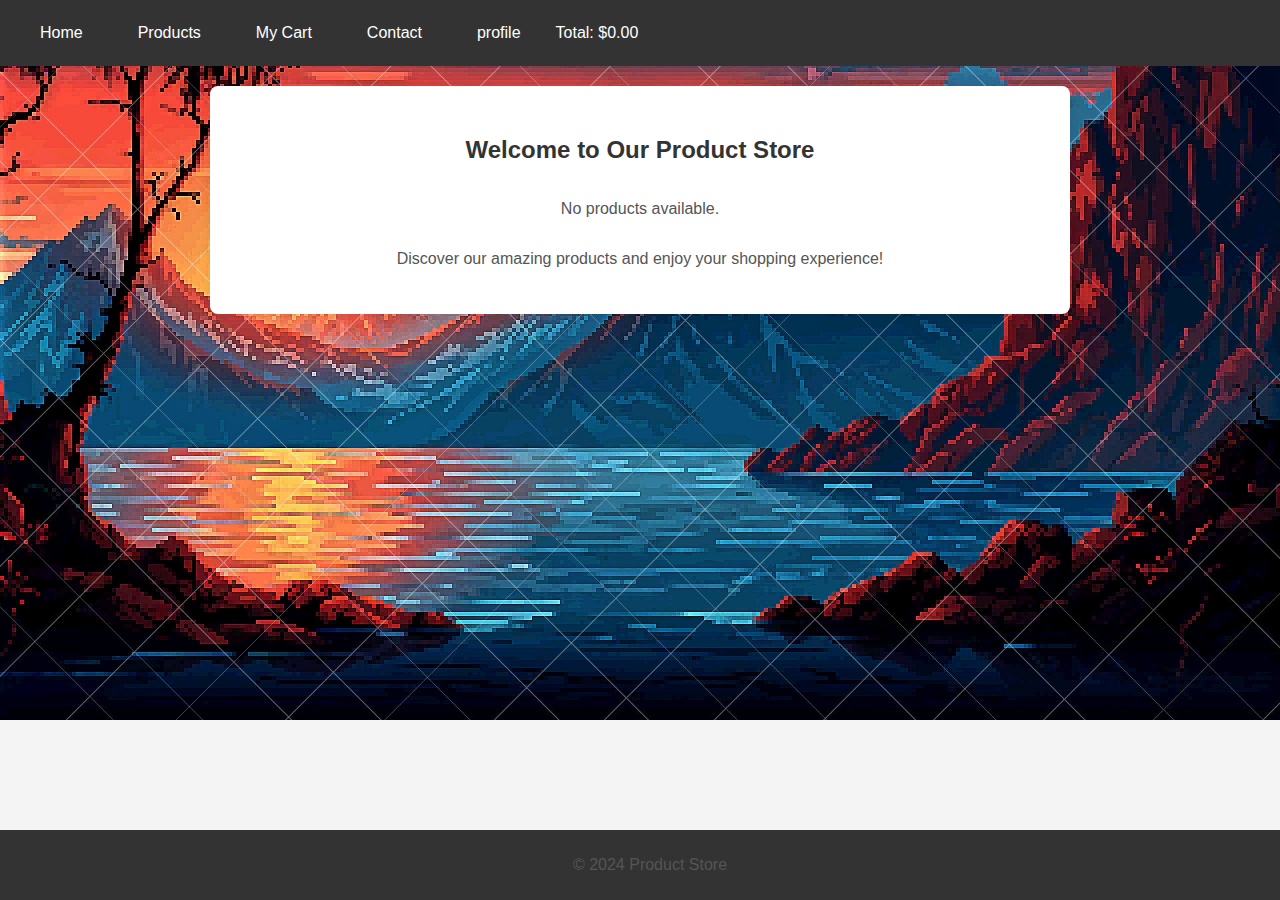
<file: index.html>
<!DOCTYPE html>
<html lang="en">
<head>
    <meta charset="UTF-8">
    <meta name="viewport" content="width=device-width, initial-scale=1.0">
    <title>Product Store</title>
    <link rel="stylesheet" href="styles.css">
</head>
<body>
    <div id="header"></div>

    <section id="home">
        <h2>Welcome to Our Product Store</h2>
        <div id="home-products" class="product-list"></div>
        <p>Discover our amazing products and enjoy your shopping experience!</p>
    </section>

    <footer>
        <p>&copy; 2024 Product Store</p>
    </footer>

    <script>
        // Fetch the header HTML
        fetch('header.html')
            .then(response => response.text())
            .then(data => {
                document.getElementById('header').innerHTML = data;
                displayRandomProducts();
            });

        // Function to display 5 random products
        function displayRandomProducts() {
            const productContainer = document.getElementById('home-products');
            const products = JSON.parse(localStorage.getItem('products')) || [];

            if (products.length === 0) {
                productContainer.innerHTML = '<p>No products available.</p>';
                return;
            }

            // Shuffle products and get the first 5
            const shuffled = products.sort(() => 0.5 - Math.random());
            const selectedProducts = shuffled.slice(0, 5);

            selectedProducts.forEach(product => {
                const productElement = document.createElement('div');
                productElement.classList.add('product');
                productElement.innerHTML = `
                    <img src="${product.photo}" alt="${product.name}">
                    <h3>${product.name}</h3>
                    <p>$${product.price.toFixed(2)}</p>
                    <p>Type: ${product.type}</p>
                    <p>Place: ${product.place}</p>
                    <button data-name="${product.name}" data-price="${product.price}" data-photo="${product.photo}" data-type="${product.type}" data-place="${product.place}">Add to Cart</button>
                `;
                productContainer.appendChild(productElement);
            });
        }
    </script>
    <script src="script.js"></script>
</body>
</html>
</file>
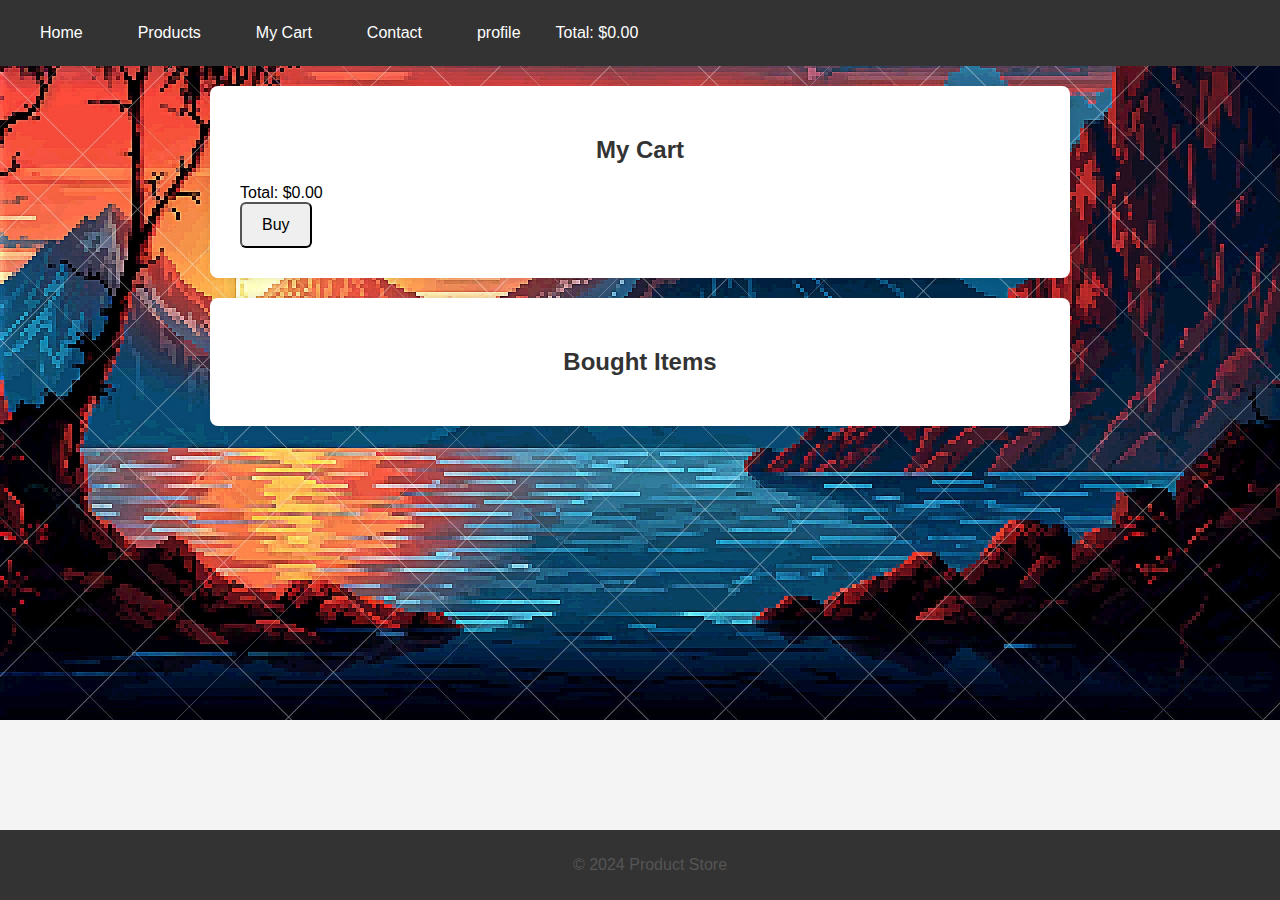
<file: cart.html>
<!DOCTYPE html>
<html lang="en">
<head>
    <meta charset="UTF-8">
    <meta name="viewport" content="width=device-width, initial-scale=1.0">
    <title>My Cart - Product Store</title>
    <link rel="stylesheet" href="styles.css">
</head>
<body>
    <div id="header"></div>

    <section id="cart">
        <h2>My Cart</h2>
        <div class="cart-items"></div>
        <div class="total">Total: <span id="total-price">$0.00</span></div>
        <button id="buy-btn">Buy</button>
    </section>

    <section id="bought-items">
        <h2>Bought Items</h2>
        <div class="bought-items-list"></div>
    </section>

    <footer>
        <p>&copy; 2024 Product Store</p>
    </footer>

    <!-- Modal Popup -->
    <div id="buy-modal" class="modal hidden">
        <div class="modal-content">
            <span class="close-btn">&times;</span>
            <h2>Buy Items</h2>
            <form id="buy-form">
                <label for="payment-method">Payment Method:</label>
                <select id="payment-method" required>
                    <option value="paypal">PayPal</option>
                    <option value="cash">Cash</option>
                    <option value="credit-card">Credit Card</option>
                </select>
                <label for="country">Country:</label>
                <select id="country" required>
                    <!-- Country options will be populated by JavaScript -->
                </select>
                <label for="phone">Phone Number:</label>
                <input type="text" id="phone" required>
                <button type="submit">Confirm</button>
            </form>
        </div>
    </div>

    <script>
        fetch('header.html')
            .then(response => response.text())
            .then(data => {
                document.getElementById('header').innerHTML = data;
            });

        const countries = [
            "Afghanistan", "Albania", "Algeria", "Andorra", "Angola", "Antigua and Barbuda", "Argentina",
            "Armenia", "Australia", "Austria", "Azerbaijan", "Bahamas", "Bahrain", "Bangladesh", "Barbados",
            "Belarus", "Belgium", "Belize", "Benin", "Bhutan", "Bolivia", "Bosnia and Herzegovina", "Botswana",
            "Brazil", "Brunei", "Bulgaria", "Burkina Faso", "Burundi", "Cabo Verde", "Cambodia", "Cameroon",
            "Canada", "Central African Republic", "Chad", "Chile", "China", "Colombia", "Comoros", "Congo",
            "Costa Rica", "Croatia", "Cuba", "Cyprus", "Czech Republic", "Denmark", "Djibouti", "Dominica",
            "Dominican Republic", "Ecuador", "Egypt", "El Salvador", "Equatorial Guinea", "Eritrea", "Estonia",
            "Eswatini", "Ethiopia", "Fiji", "Finland", "France", "Gabon", "Gambia", "Georgia", "Germany", "Ghana",
            "Greece", "Grenada", "Guatemala", "Guinea", "Guinea-Bissau", "Guyana", "Haiti", "Honduras", "Hungary",
            "Iceland", "India", "Indonesia", "Iran", "Iraq", "Ireland", "Israel", "Italy", "Jamaica", "Japan",
            "Jordan", "Kazakhstan", "Kenya", "Kiribati", "Korea (North)", "Korea (South)", "Kuwait", "Kyrgyzstan",
            "Laos", "Latvia", "Lebanon", "Lesotho", "Liberia", "Libya", "Liechtenstein", "Lithuania", "Luxembourg",
            "Madagascar", "Malawi", "Malaysia", "Maldives", "Mali", "Malta", "Marshall Islands", "Mauritania",
            "Mauritius", "Mexico", "Micronesia", "Moldova", "Monaco", "Mongolia", "Montenegro", "Morocco",
            "Mozambique", "Myanmar", "Namibia", "Nauru", "Nepal", "Netherlands", "New Zealand", "Nicaragua",
            "Niger", "Nigeria", "North Macedonia", "Norway", "Oman", "Pakistan", "Palau", "Palestine", "Panama",
            "Papua New Guinea", "Paraguay", "Peru", "Philippines", "Poland", "Portugal", "Qatar", "Romania",
            "Russia", "Rwanda", "Saint Kitts and Nevis", "Saint Lucia", "Saint Vincent and the Grenadines", "Samoa",
            "San Marino", "Sao Tome and Principe", "Saudi Arabia", "Senegal", "Serbia", "Seychelles", "Sierra Leone",
            "Singapore", "Slovakia", "Slovenia", "Solomon Islands", "Somalia", "South Africa", "South Sudan", "Spain",
            "Sri Lanka", "Sudan", "Suriname", "Sweden", "Switzerland", "Syria", "Taiwan", "Tajikistan", "Tanzania",
            "Thailand", "Timor-Leste", "Togo", "Tonga", "Trinidad and Tobago", "Tunisia", "Turkey", "Turkmenistan",
            "Tuvalu", "Uganda", "Ukraine", "United Arab Emirates", "United Kingdom", "United States", "Uruguay",
            "Uzbekistan", "Vanuatu", "Vatican City", "Venezuela", "Vietnam", "Yemen", "Zambia", "Zimbabwe"
        ];

        document.addEventListener('DOMContentLoaded', function() {
            const cartItemsContainer = document.querySelector('.cart-items');
            const boughtItemsContainer = document.querySelector('.bought-items-list');
            const buyButton = document.getElementById('buy-btn');
            const buyModal = document.getElementById('buy-modal');
            const closeModalButton = document.querySelector('.close-btn');
            const buyForm = document.getElementById('buy-form');
            const totalElement = document.getElementById('total-price');
            const countrySelect = document.getElementById('country');

            countries.forEach(country => {
                const option = document.createElement('option');
                option.value = country;
                option.textContent = country;
                countrySelect.appendChild(option);
            });

            let cart = JSON.parse(localStorage.getItem('cart')) || [];
            let boughtItems = JSON.parse(localStorage.getItem('boughtItems')) || [];

            function updateCart() {
                cartItemsContainer.innerHTML = '';
                let totalPrice = 0;

                cart.forEach(item => {
                    totalPrice += item.price;
                    const itemElement = document.createElement('div');
                    itemElement.classList.add('cart-item');
                    itemElement.innerHTML = `
                        <img src="${item.photo}" alt="${item.name}">
                        <h3  class='title-remove' >${item.name}</h3>
                        <p>$${item.price.toFixed(2)}</p>
                        <p>Type: ${item.type}</p>
                        <p>Place: ${item.place}</p>
                        <button class="remove-item-btn" data-name="${item.name}">Remove</button>
                    `;
                    cartItemsContainer.appendChild(itemElement);
                });

                totalElement.textContent = `$${totalPrice.toFixed(2)}`;
                updateTotalInNav(totalPrice);

                document.querySelectorAll('.remove-item-btn').forEach(button => {
                    button.addEventListener('click', function() {
                        const itemName = this.getAttribute('data-name');
                        removeFromCart(itemName);
                    });
                });
            }

            function updateTotalInNav(totalPrice) {
                const totalNavElement = document.querySelector('.total-price');
                totalNavElement.textContent = `$${totalPrice.toFixed(2)}`;
            }

            function removeFromCart(itemName) {
                cart = cart.filter(item => item.name !== itemName);
                localStorage.setItem('cart', JSON.stringify(cart));
                updateCart();
            }

            function updateBoughtItems() {
                boughtItemsContainer.innerHTML = '';

                boughtItems.forEach(item => {
                    const itemElement = document.createElement('div');
                    itemElement.classList.add('bought-item');
                    itemElement.innerHTML = `
                        <img src="${item.photo}" alt="${item.name}">
                        <h3>${item.name}</h3>
                        <p>$${item.price.toFixed(2)}</p>
                        <p>Type: ${item.type}</p>
                        <p>Place: ${item.place}</p>
                    `;
                    boughtItemsContainer.appendChild(itemElement);
                });
            }

            buyButton.addEventListener('click', () => {
                buyModal.classList.remove('hidden');
            });

            closeModalButton.addEventListener('click', () => {
                buyModal.classList.add('hidden');
            });

            buyForm.addEventListener('submit', function(event) {
                event.preventDefault();

                const paymentMethod = document.getElementById('payment-method').value;
                const country = document.getElementById('country').value;
                const phone = document.getElementById('phone').value;

                const confirmation = confirm(`Confirm purchase with ${paymentMethod} in ${country}?`);
                if (confirmation) {
                    boughtItems = [...boughtItems, ...cart];
                    localStorage.setItem('boughtItems', JSON.stringify(boughtItems));
                    cart = [];
                    localStorage.setItem('cart', JSON.stringify(cart));
                    updateCart();
                    updateBoughtItems();
                    buyModal.classList.add('hidden');
                    alert('Purchase successful!');
                }
            });

           
        });
    </script>
    <script src="script.js">
        updateCart();
            updateBoughtItems();
    </script>
</body>
</html>
</file>
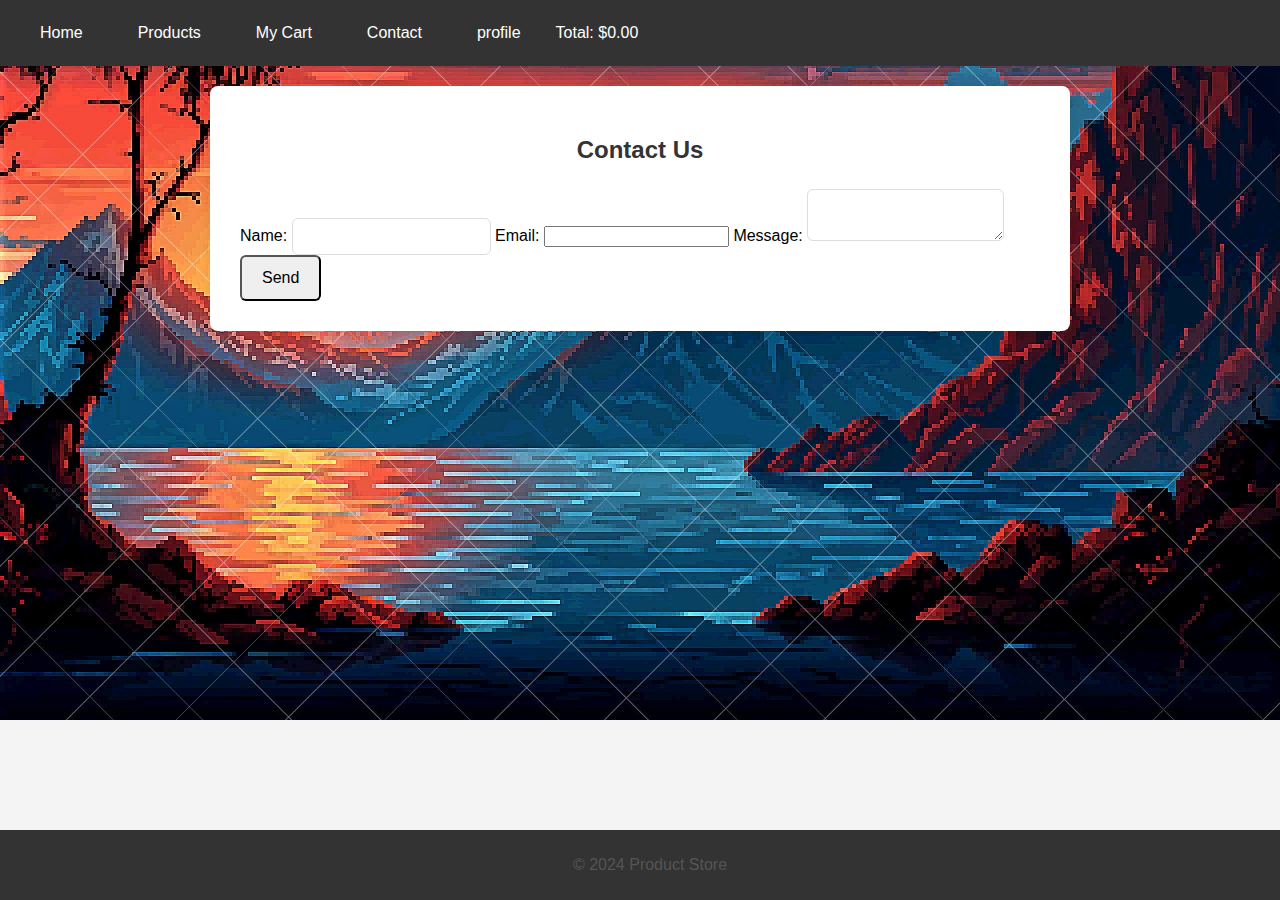
<file: contact.html>
<!DOCTYPE html>
<html lang="en">
<head>
    <meta charset="UTF-8">
    <meta name="viewport" content="width=device-width, initial-scale=1.0">
    <title>Contact - Product Store</title>
    <link rel="stylesheet" href="styles.css">
</head>
<body>
    <div id="header"></div>
    
    <section id="contact">
        <h2>Contact Us</h2>
        <form>
            <label for="name">Name:</label>
            <input type="text" id="name" name="name" required>
            
            <label for="email">Email:</label>
            <input type="email" id="email" name="email" required>
            
            <label for="message">Message:</label>
            <textarea id="message" name="message" required></textarea>
            
            <button type="submit">Send</button>
        </form>
    </section>
    
    <footer>
        <p>&copy; 2024 Product Store</p>
    </footer>
    
    <script>
        fetch('header.html')
            .then(response => response.text())
            .then(data => {
                document.getElementById('header').innerHTML = data;
            });
    </script>
</body>
</html>
</file>
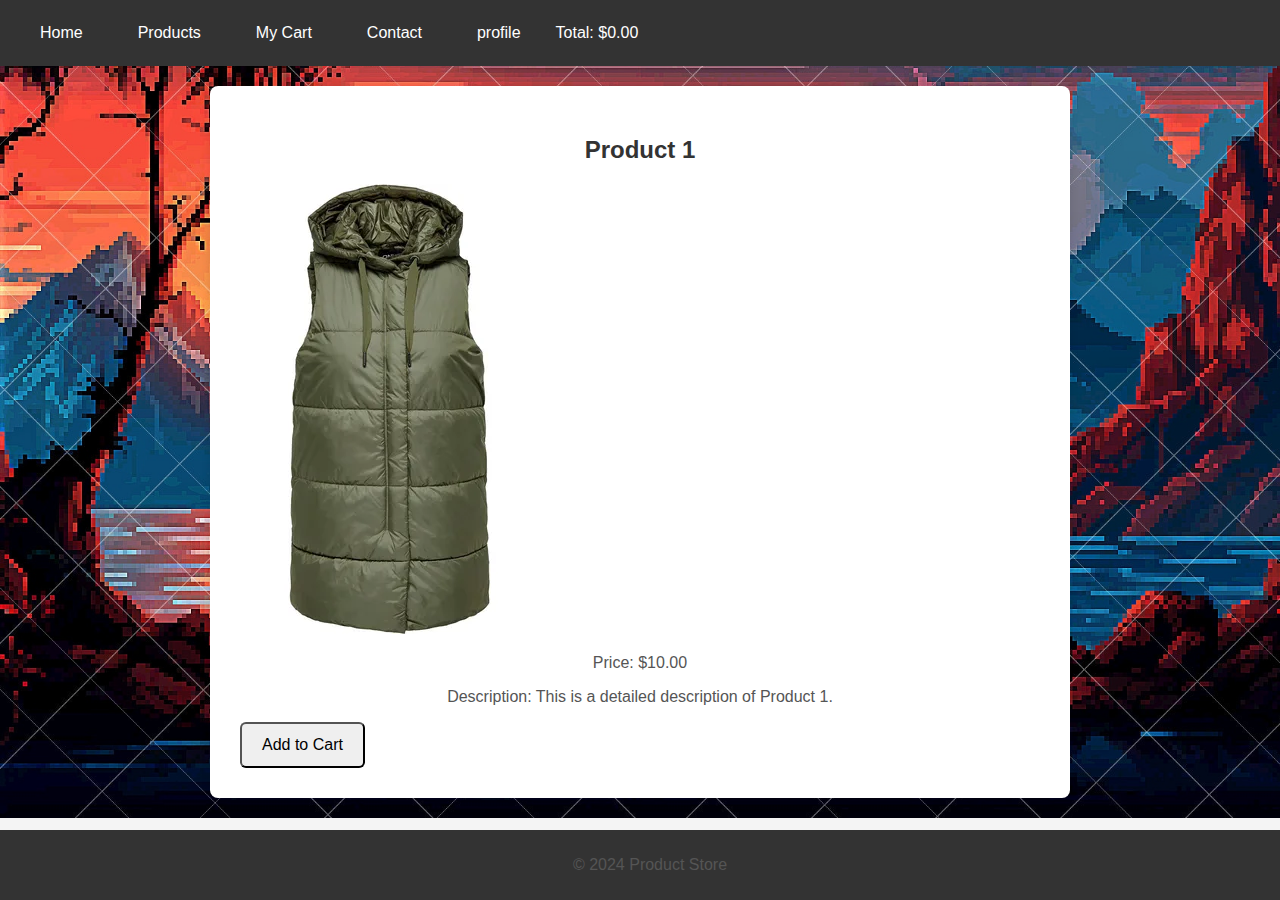
<file: product 1.html>
<!DOCTYPE html>
<html lang="en">
<head>
    <meta charset="UTF-8">
    <meta name="viewport" content="width=device-width, initial-scale=1.0">
    <title>Product 1 - Product Store</title>
    <link rel="stylesheet" href="styles.css">
</head>
<body>
    <div id="header"></div>
    
    <section id="product-detail">
        <h2>Product 1</h2>
        <img src="veste-de-newasta.webp" alt="Product 1">
        <p>Price: $10.00</p>
        <p>Description: This is a detailed description of Product 1.</p>
        <button>Add to Cart</button>
    </section>
    
    <footer>
        <p>&copy; 2024 Product Store</p>
    </footer>
    
    <script>
        fetch('header.html')
            .then(response => response.text())
            .then(data => {
                document.getElementById('header').innerHTML = data;
            });
    </script>
</body>
</html>
</file>
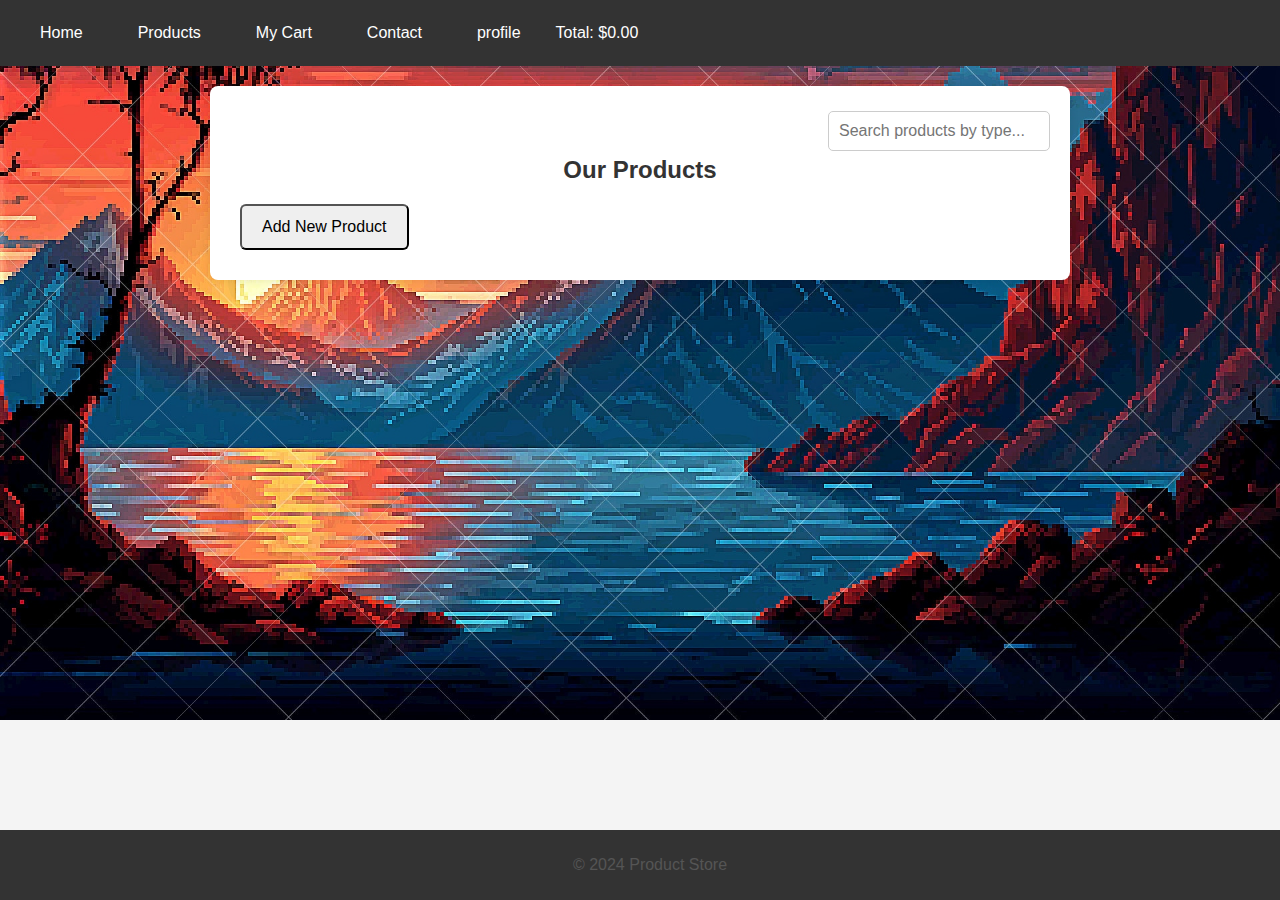
<file: products.html>
<!DOCTYPE html>
<html lang="en">
<head>
    <meta charset="UTF-8">
    <meta name="viewport" content="width=device-width, initial-scale=1.0">
    <title>Products - Product Store</title>
    <link rel="stylesheet" href="styles.css">
</head>
<body>
    <div id="header"></div>

    <section id="products">
        <h2>Our Products</h2>
        <div class="search-container">
            <input type="text" id="search-bar" placeholder="Search products by type...">
        </div>
        <button id="show-add-product-form-btn">Add New Product</button>
        <form id="add-product-form" class="hidden">
            <input type="text" id="product-name" placeholder="Product Name" required>
            <input type="number" id="product-price" placeholder="Product Price" step="0.01" required>
            <input type="file" id="product-photo" accept="image/*" required>
            <input type="text" id="product-type" placeholder="Product Type" required>
            <input type="text" id="product-place" placeholder="Product Place" required>
            <button type="submit">Add Product</button>
        </form>
        <div id="product-list" class="product-list"></div>
    </section>

    <footer>
        <p>&copy; 2024 Product Store</p>
    </footer>

    <script>
        // Fetch the header HTML
        fetch('header.html')
            .then(response => response.text())
            .then(data => {
                document.getElementById('header').innerHTML = data;
                updateTotalPriceInNav(); // Update total price in nav
                displayProducts(); // Display products after header is loaded
            });

        // Event listener for search bar input
        document.getElementById('search-bar').addEventListener('input', function(e) {
            filterProducts(e.target.value.toLowerCase());
        });

        // Show the add product form when the button is clicked
        document.getElementById('show-add-product-form-btn').addEventListener('click', function() {
            const form = document.getElementById('add-product-form');
            form.classList.toggle('hidden');
        });

        // Handle form submission
        document.getElementById('add-product-form').addEventListener('submit', function(e) {
            e.preventDefault();

            const name = document.getElementById('product-name').value;
            const price = parseFloat(document.getElementById('product-price').value);
            const photo = document.getElementById('product-photo').files[0];
            const type = document.getElementById('product-type').value;
            const place = document.getElementById('product-place').value;

            if (!name || isNaN(price) || !photo || !type || !place) {
                alert('Please fill out all fields.');
                return;
            }

            const reader = new FileReader();
            reader.onloadend = function() {
                const product = {
                    name: name,
                    price: price,
                    photo: reader.result, // Use FileReader result for image URL
                    type: type,
                    place: place
                };

                let products = JSON.parse(localStorage.getItem('products')) || [];
                products.push(product);
                localStorage.setItem('products', JSON.stringify(products));

                displayProducts();
                document.getElementById('add-product-form').classList.add('hidden');
                document.getElementById('add-product-form').reset();
            };
            reader.readAsDataURL(photo); // Convert file to base64 URL
        });

        // Display products on the page
        function displayProducts() {
            const productContainer = document.getElementById('product-list');
            productContainer.innerHTML = '';
            let products = JSON.parse(localStorage.getItem('products')) || [];
            products.forEach(product => {
                const productElement = document.createElement('div');
                productElement.classList.add('product');
                productElement.innerHTML = `
                    <img src="${product.photo}" alt="${product.name}">
                    <h3>${product.name}</h3>
                    <p>$${product.price.toFixed(2)}</p>
                    <p>Type: ${product.type}</p>
                    <p>Place: ${product.place}</p>
                    <button class="add-to-cart-btn">Add to Cart</button>
                `;
                productElement.querySelector('.add-to-cart-btn').addEventListener('click', function() {
                    addToCart(product);
                });
                productContainer.appendChild(productElement);
            });
        }

        // Filter products based on search query
        function filterProducts(query) {
            const productElements = document.querySelectorAll('#products .product');
            productElements.forEach(productElement => {
                const productType = productElement.querySelector('p').textContent.toLowerCase();
                if (productType.includes(query)) {
                    productElement.style.display = 'block';
                } else {
                    productElement.style.display = 'none';
                }
            });
        }

        // Placeholder function for adding products to the cart
        function addToCart(product) {
            // Implement your addToCart logic here
        }

        // Function to update total price in navigation
        function updateTotalPriceInNav() {
            const totalPrice = calculateTotalPrice();
            document.querySelector('#header .total-price').textContent = `$${totalPrice.toFixed(2)}`;
        }

        // Function to calculate total price (example implementation)
        function calculateTotalPrice() {
            // Implement your calculation logic here
            return 0; // Placeholder
        }
    </script>
    <script src="script.js"></script>
</body>
</html>
</file>
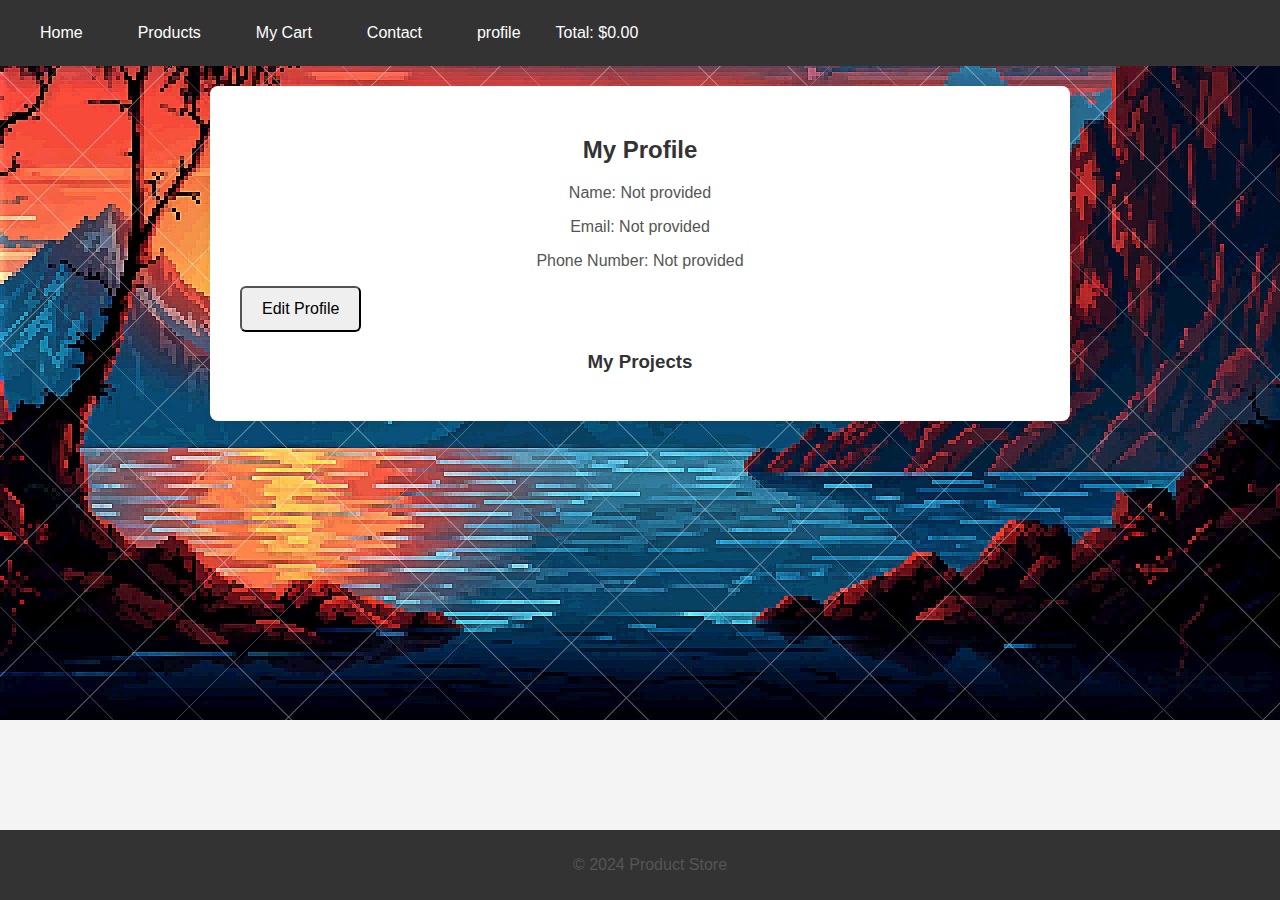
<file: profile.html>
<!DOCTYPE html>
<html lang="en">
<head>
    <meta charset="UTF-8">
    <meta name="viewport" content="width=device-width, initial-scale=1.0">
    <title>Profile - Product Store</title>
    <link rel="stylesheet" href="styles.css">
</head>
<body>
    <div id="header"></div>

    <section id="profile">
        <h2>My Profile</h2>
        
        <!-- Profile Display -->
        <div id="profile-display" class="profile-display">
            <p id="display-name">Name: </p>
            <p id="display-email">Email: </p>
            <p id="display-phone">Phone Number: </p>
            <button id="edit-profile-btn">Edit Profile</button>
        </div>

        <!-- Profile Edit Form -->
        <form id="profile-form" class="hidden">
            <label for="name">Name:</label>
            <input type="text" id="name" placeholder="Your Name" required>

            <label for="email">Email:</label>
            <input type="email" id="email" placeholder="Your Email" required>

            <label for="phone">Phone Number:</label>
            <input type="tel" id="phone" placeholder="Your Phone Number" required>

            <button type="submit">Save Profile</button>
            <button type="button" id="cancel-edit-btn">Cancel</button>
        </form>

        <h3>My Projects</h3>
        <div id="project-list" class="project-list"></div>
    </section>

    <footer>
        <p>&copy; 2024 Product Store</p>
    </footer>

    <script>
        // Fetch the header HTML
        fetch('header.html')
            .then(response => response.text())
            .then(data => {
                document.getElementById('header').innerHTML = data;
                displayProfile();
                displayProjects();
            });

        // Display profile information
        function displayProfile() {
            const profile = JSON.parse(localStorage.getItem('profile')) || {};
            
            document.getElementById('display-name').textContent = `Name: ${profile.name || 'Not provided'}`;
            document.getElementById('display-email').textContent = `Email: ${profile.email || 'Not provided'}`;
            document.getElementById('display-phone').textContent = `Phone Number: ${profile.phone || 'Not provided'}`;

            document.getElementById('edit-profile-btn').addEventListener('click', function() {
                document.getElementById('profile-display').classList.add('hidden');
                document.getElementById('profile-form').classList.remove('hidden');
            });

            document.getElementById('cancel-edit-btn').addEventListener('click', function() {
                document.getElementById('profile-display').classList.remove('hidden');
                document.getElementById('profile-form').classList.add('hidden');
            });

            document.getElementById('profile-form').addEventListener('submit', function(e) {
                e.preventDefault();

                const name = document.getElementById('name').value;
                const email = document.getElementById('email').value;
                const phone = document.getElementById('phone').value;

                if (!name || !email || !phone) {
                    alert('Please fill out all fields.');
                    return;
                }

                const profileData = { name, email, phone };
                localStorage.setItem('profile', JSON.stringify(profileData));
                
                document.getElementById('display-name').textContent = `Name: ${name}`;
                document.getElementById('display-email').textContent = `Email: ${email}`;
                document.getElementById('display-phone').textContent = `Phone Number: ${phone}`;

                document.getElementById('profile-display').classList.remove('hidden');
                document.getElementById('profile-form').classList.add('hidden');
            });
        }

        // Display projects on the profile page
        function displayProjects() {
            const projectContainer = document.getElementById('project-list');
            const projects = JSON.parse(localStorage.getItem('products')) || [];
            
            projectContainer.innerHTML = '';

            projects.forEach((project, index) => {
                const projectElement = document.createElement('div');
                projectElement.classList.add('project');
                projectElement.innerHTML = `

                    <img src="${project.photo}" alt="${project.name}">
                    <h3>${project.name}</h3>
                    <p>$${project.price.toFixed(2)}</p>
                    <p>Type: ${project.type}</p>
                    <p>Place: ${project.place}</p>
                    <button class="delete-project-btn" data-index="${index}">Delete Project</button>
                `;
                projectContainer.appendChild(projectElement);
            });

            // Add event listeners for delete buttons
            document.querySelectorAll('.delete-project-btn').forEach(button => {
                button.addEventListener('click', function() {
                    const index = parseInt(this.getAttribute('data-index'));
                    deleteProject(index);
                });
            });
        }

        // Delete a project
        function deleteProject(index) {
            let projects = JSON.parse(localStorage.getItem('products')) || [];
            projects.splice(index, 1);
            localStorage.setItem('products', JSON.stringify(projects));
            displayProjects(); // Refresh the project list
        }
    </script>
    <script src="script.js"></script>
</body>
</html>
</file>
<file: styles.css>
/* General styles */
body {
    background-image: url('/backround.jpg');
    background-size: cover; /* Ensure background covers the entire viewport */
    background-repeat: no-repeat;
    font-family: Arial, sans-serif;
    font-size: 16px; /* Increased font size for better readability */
    margin: 0;
    padding: 0;
    box-sizing: border-box;
    background-color: #f4f4f4;
}

h1, h2, h3 {
    color: #333;
    text-align: center;
}

p {
    color: #555;
    text-align: center;
}

a {
    text-decoration: none;
    color: #333;
}

/* Navigation styles */
nav {
    background-color: #333;
    color: white;
    display: flex;
    justify-content: space-between;
    align-items: center;
    padding: 10px 20px; /* Adjusted padding for better spacing */
    width: 100%;
}

nav .nav-left {
    flex-grow: 1;
}

nav ul {
    list-style-type: none;
    margin: 0;
    padding: 0;
    display: flex;
    align-items: center;
}

nav ul li {
    margin-right: 15px; /* Adjusted margin for menu items */
}

nav ul li a {
    color: white;
    text-decoration: none;
    padding: 14px 20px;
    display: block;
}

nav ul li a:hover {
    background-color: #555;
}

/* Section styles */
section {
    padding: 30px; /* Increased padding for sections */
    margin: 20px auto;
    max-width: 800px;
    background-color: white;
    border-radius: 8px;
    box-shadow: 0 0 10px rgba(0,0,0,0.1);
}

/* Product styles */
.product {
    border: 1px solid #ddd;
    border-radius: 8px;
    padding: 15px;
    margin: 10px;
    background-color: #fff;
    width: 220px; /* Increased width for better content spacing */
    text-align: center;
    box-shadow: 0 0 10px rgba(0,0,0,0.1);
}

.product img {
    width: 100%;
    height: 200px;
}

.product h3 {
    margin: 10px 0;
}

.product p {
    color: #555;
}

.product button {
    background-color: #333;
    color: white;
    border: none;
    padding: 12px 20px; /* Increased padding for buttons */
    border-radius: 6px;
    cursor: pointer;
}

.product button:hover {
    background-color: #555;
}

/* Product list container for flex display */
.product-list {
    display: flex;
    flex-wrap: wrap; /* Allows items to wrap to the next line */
    justify-content: center; /* Centers the products */
    gap: 20px; /* Space between products */
}

/* Ensure the products have a fixed width */
.product {
    flex: 0 0 220px; /* Flex-grow: 0, flex-shrink: 0, flex-basis: 220px */
    margin: 10px; /* Margin for spacing */
    box-sizing: border-box; /* Ensures padding and border are included in the width and height */
}

/* Footer styles */
footer {
    text-align: center;
    padding: 10px;
    background-color: #333;
    color: white;
    position: fixed;
    width: 100%;
    bottom: 0;
}

/* Form styles */
input[type="text"],
input[type="number"],
textarea {
    padding: 10px;
    margin-top: 5px;
    border: 1px solid #ddd;
    border-radius: 6px;
    resize: vertical;
}
.cart-item{
    display: flex;
    justify-content: space-evenly;
    margin-bottom: 5px;
}
button {
    padding: 12px 20px;
    font-size: 16px;
    border-radius: 6px;
    cursor: pointer;
}

button:hover {
    background-color: #555;
}

/* Responsive design */
@media (max-width: 768px) {
    .product {
        width: 100%; /* Adjust product width for smaller screens */
    }
}

/* Additional styles for search container */
.search-container {
    position: absolute;
    top: 20px;
    right: 20px;
    z-index: 10;
}

#search-bar {
    padding: 10px;
    font-size: 16px;
    border: 1px solid #ccc;
    border-radius: 5px;
    width: 200px;
}

/* Ensure the products container has sufficient padding for the search bar */
#products {
    position: relative;
    padding-top: 50px; /* Space for the search bar */
}

/* Hide elements initially */
.hidden {
    display: none;
}
/* Modal Styling */
.modal {
    display: flex;
    justify-content: center;
    align-items: center;
    position: fixed;
    top: 0;
    left: 0;
    width: 100%;
    height: 100%;
    background-color: rgba(0, 0, 0, 0.5);
    z-index: 1000;
}

.modal.hidden {
    display: none;
}

.modal-content {
    background-color: #fff;
    padding: 20px;
    border-radius: 5px;
    width: 400px;
    max-width: 90%;
}

.close-btn {
    float: right;
    font-size: 20px;
    cursor: pointer;
}

.close-btn:hover {
    color: red;
}

#buy-form label {
    display: block;
    margin: 10px 0 5px;
}

#buy-form input,
#buy-form select {
    width: 100%;
    padding: 10px;
    margin-bottom: 10px;
    border-radius: 5px;
    border: 1px solid #ccc;
}

#buy-form button {
    width: 100%;
    padding: 10px;
    background-color: #007bff;
    color: #fff;
    border: none;
    border-radius: 5px;
    cursor: pointer;
}

#buy-form button:hover {
    background-color: #0056b3;
}


.title-remove{
    width: 160px;
}
</file>
